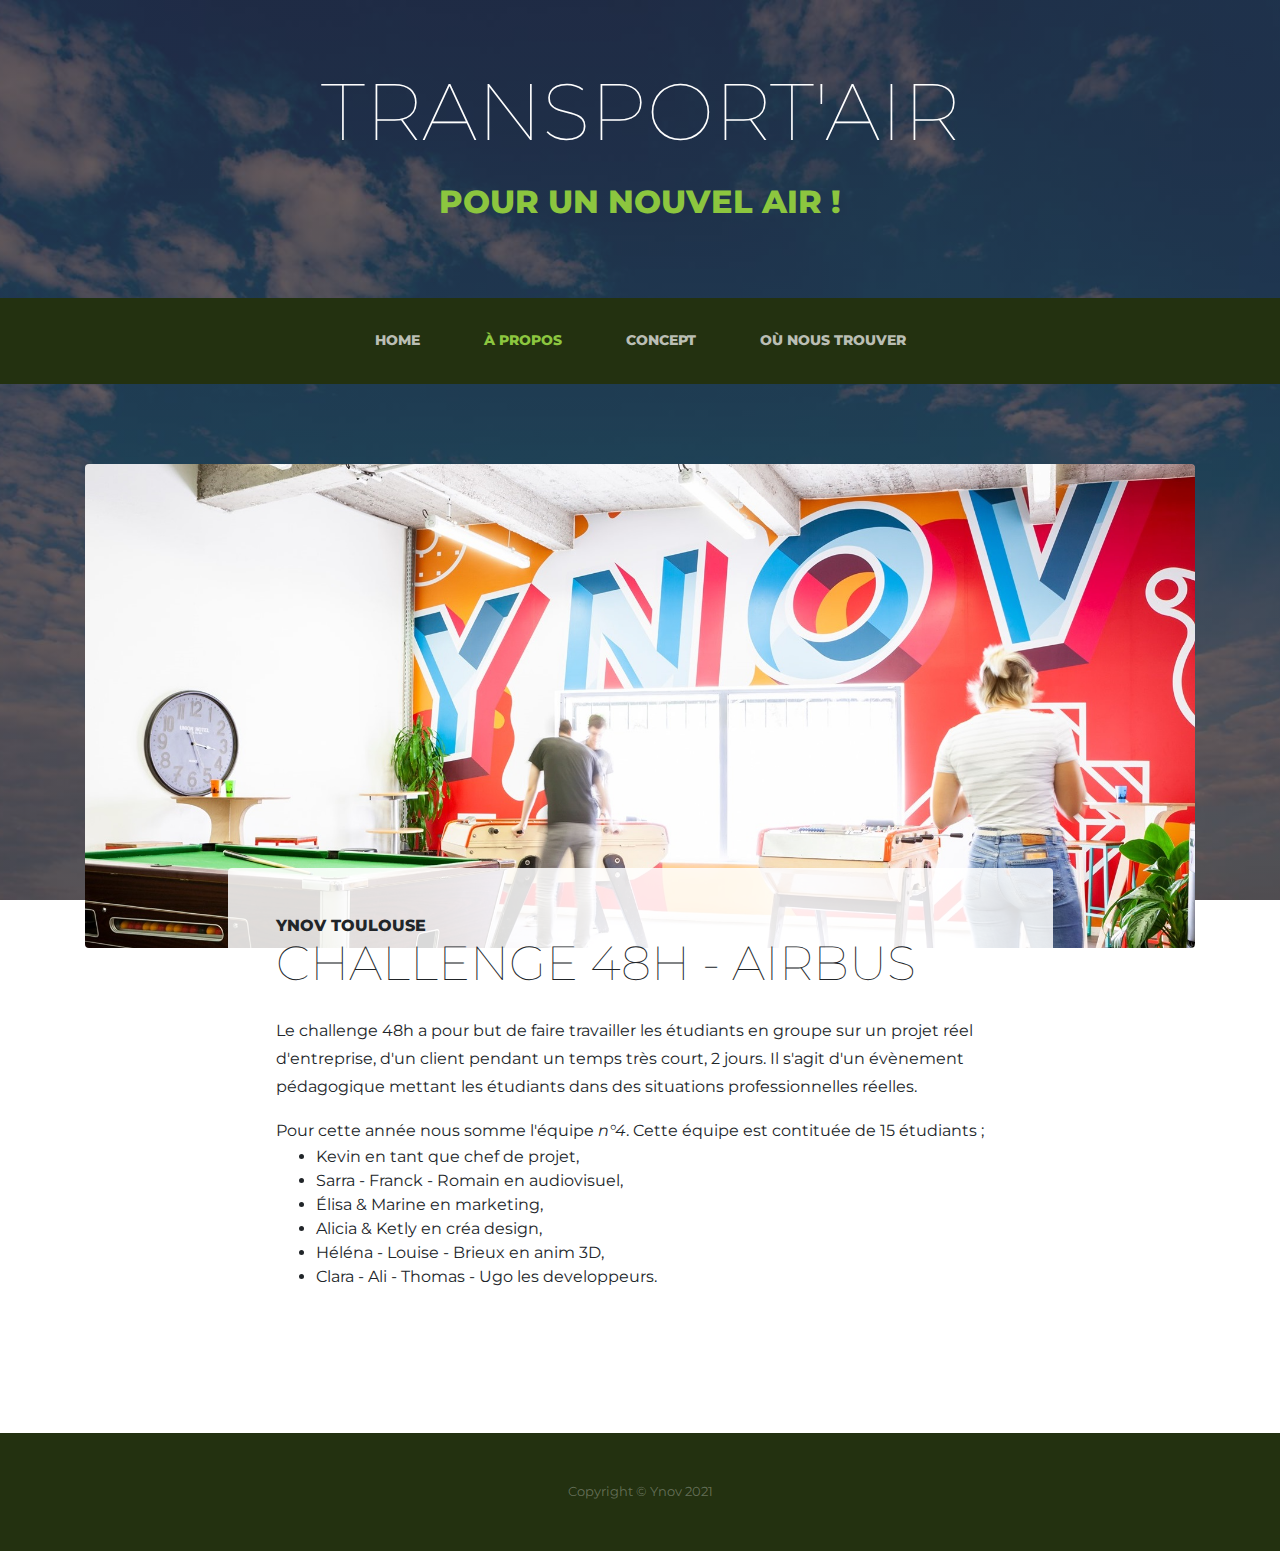
<file: about.html>
<!DOCTYPE html>
<html lang="en">

<head>

  <meta charset="utf-8">
  <meta name="viewport" content="width=device-width, initial-scale=1, shrink-to-fit=no">
  <meta name="description" content="">
  <meta name="author" content="">
  <link rel="shortcut icon" type="image/png" href="img/favicon.ico"/>

  <title>Transport'air</title>

  <!-- Bootstrap core CSS -->
  <link href="vendor/bootstrap/css/bootstrap.min.css" rel="stylesheet">

  <!-- Custom fonts for this template -->
  <link href="https://fonts.googleapis.com/css2?family=Montserrat:wght@400&display=swap" rel="stylesheet">

  <!-- Custom styles for this template -->
  <link href="css/business-casual.min.css" rel="stylesheet">

</head>

<body>

  <h1 class="site-heading text-center text-white d-none d-lg-block">
    <span class="site-heading-lower">Transport'air</span><br><br>
    <span class="site-heading-upper text-primary mb-3">Pour un nouvel air !</span>
  </h1>

  <!-- Navigation -->
  <nav class="navbar navbar-expand-lg navbar-dark py-lg-4" id="mainNav">
    <div class="container">
      <button class="navbar-toggler" type="button" data-toggle="collapse" data-target="#navbarResponsive" aria-controls="navbarResponsive" aria-expanded="false" aria-label="Toggle navigation">
        <span class="navbar-toggler-icon"></span>
      </button>
      <div class="collapse navbar-collapse" id="navbarResponsive">
        <ul class="navbar-nav mx-auto">
          <li class="nav-item px-lg-4">
            <a class="nav-link text-uppercase text-expanded" href="index.html">Home
            </a>
          </li>
          <li class="nav-item active px-lg-4">
            <a class="nav-link text-uppercase text-expanded" href="about.html">À propos
              <span class="sr-only">(current)</span>
            </a>
          </li>
          <li class="nav-item px-lg-4">
            <a class="nav-link text-uppercase text-expanded" href="concept.html">Concept</a>
          </li>
          <li class="nav-item px-lg-4">
            <a class="nav-link text-uppercase text-expanded" href="find.html">Où nous trouver</a>
          </li>
        </ul>
      </div>
    </div>
  </nav>

  <section class="page-section about-heading">
    <div class="container">
      <img class="img-fluid rounded about-heading-img mb-3 mb-lg-0" src="img/about.jpg" alt="">
      <div class="about-heading-content">
        <div class="row">
          <div class="col-xl-9 col-lg-10 mx-auto">
            <div class="bg-faded rounded p-5">
              <h2 class="section-heading mb-4">
                <span class="section-heading-upper">Ynov Toulouse</span>
                <span class="section-heading-lower">Challenge 48h - Airbus</span>
              </h2>
              <p>Le challenge 48h a pour but de faire travailler les étudiants en groupe sur un projet réel d'entreprise, d'un client pendant un temps très court, 2 jours. Il s'agit d'un évènement pédagogique mettant les étudiants dans des situations professionnelles réelles.</p>
              <p class="mb-0">Pour cette année nous somme l'équipe <em>n°4</em>. Cette équipe est contituée de 15 étudiants ; 
                <ul>
                  <li>Kevin en tant que chef de projet,</li>
                  <li> Sarra - Franck - Romain en audiovisuel, </li>
                  <li>Élisa & Marine en marketing, </li>
                  <li>Alicia & Ketly en créa design, </li>
                  <li>Héléna - Louise - Brieux en anim 3D, </li> 
                  <li>Clara - Ali - Thomas - Ugo les developpeurs.</li>
                </ul> 
              </p>
            </div>
          </div>
        </div>
      </div>
    </div>
  </section>

  <footer class="footer text-faded text-center py-5">
    <div class="container">
      <p class="m-0 small">Copyright &copy; Ynov 2021</p>
    </div>
  </footer>

  <!-- Bootstrap core JavaScript -->
  <script src="vendor/jquery/jquery.min.js"></script>
  <script src="vendor/bootstrap/js/bootstrap.bundle.min.js"></script>

</body>

</html>
</file>
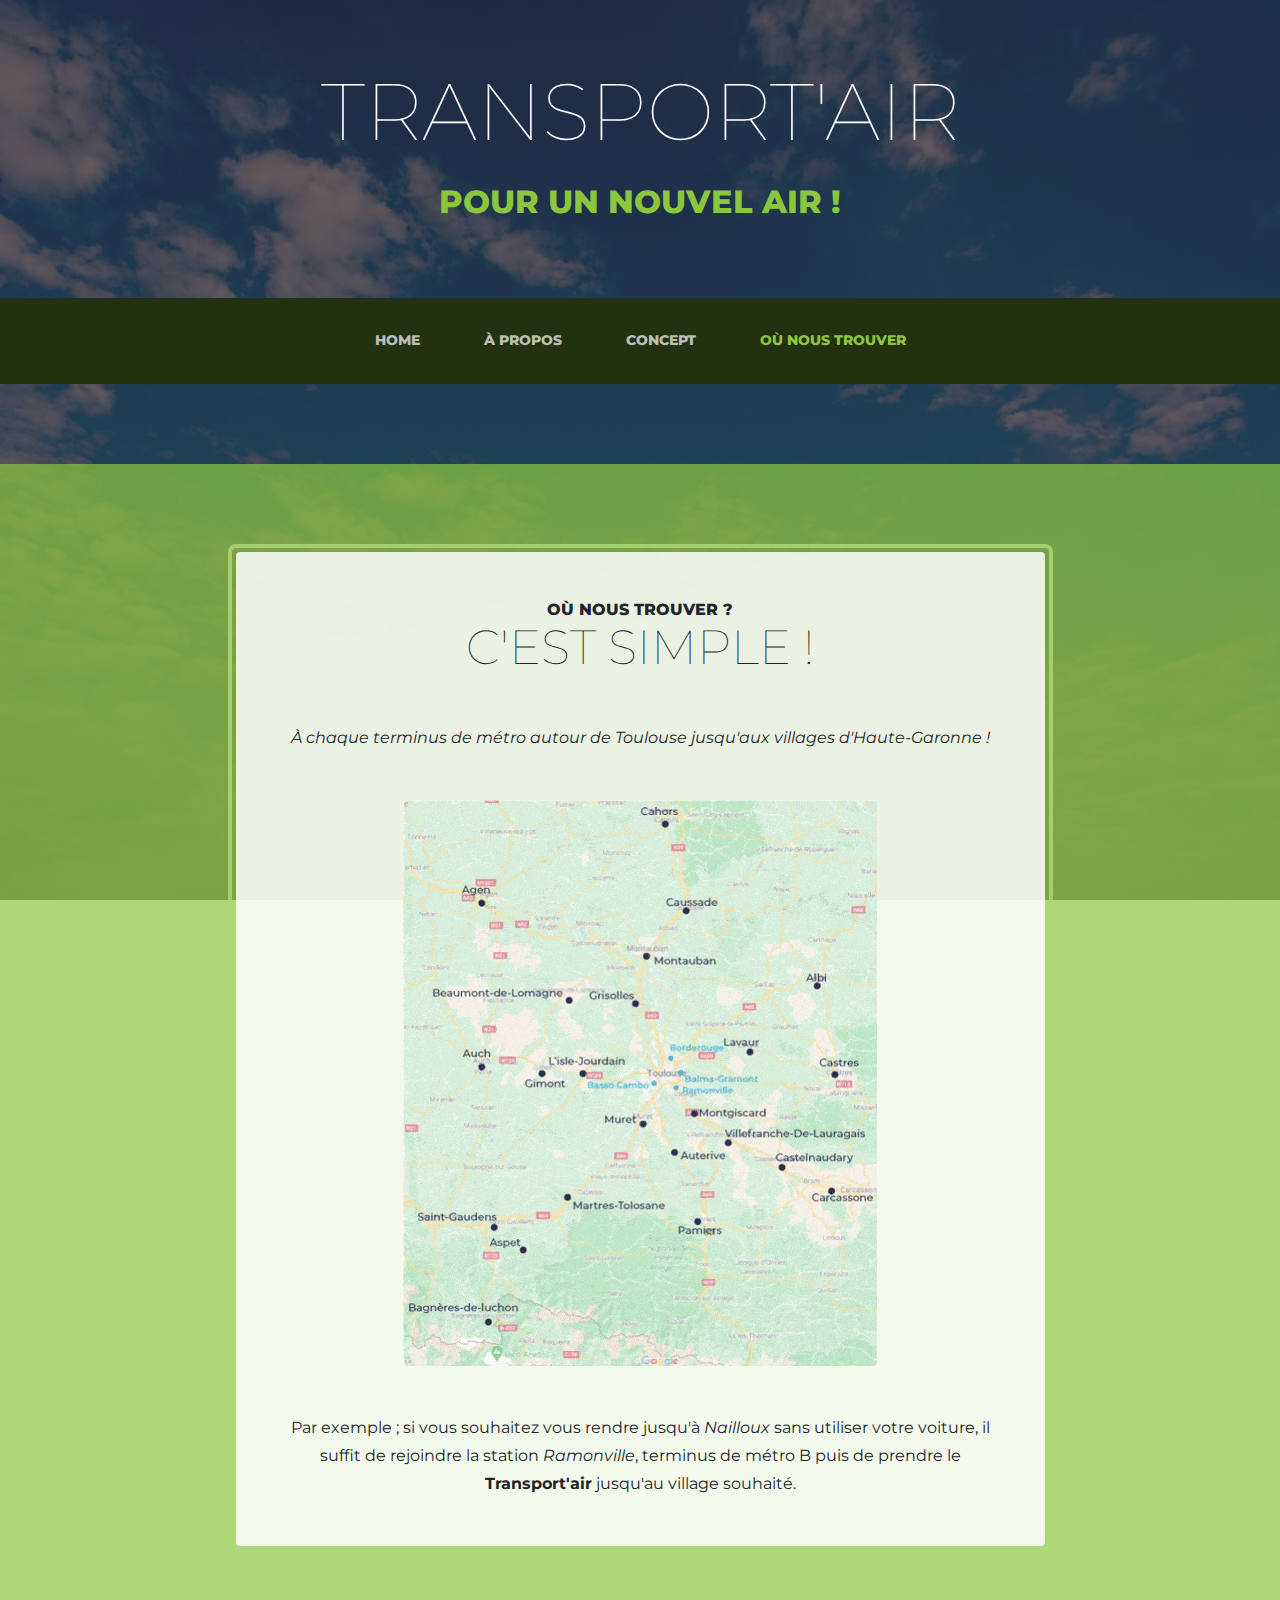
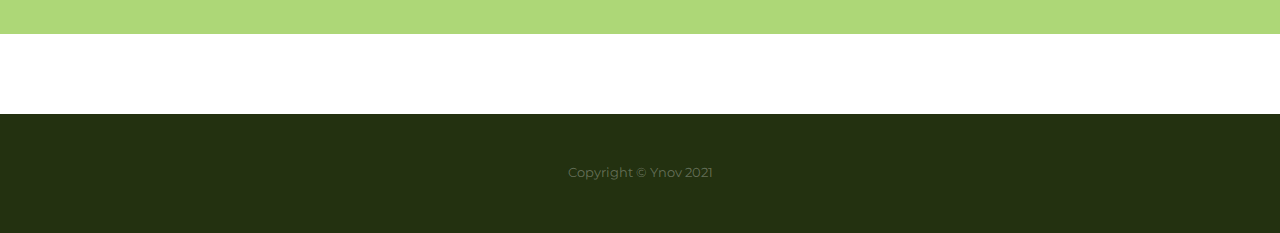
<file: find.html>
<!DOCTYPE html>
<html lang="en">

  <head>

    <meta charset="utf-8">
    <meta name="viewport" content="width=device-width, initial-scale=1, shrink-to-fit=no">
    <meta name="description" content="">
    <meta name="author" content="">
    <link rel="shortcut icon" type="image/png" href="img/favicon.ico"/>

    <title>Transport'air</title>

    <!-- Bootstrap core CSS -->
    <link href="vendor/bootstrap/css/bootstrap.min.css" rel="stylesheet">

    <!-- Custom fonts for this template -->
    <link href="https://fonts.googleapis.com/css2?family=Montserrat:wght@400&display=swap" rel="stylesheet">

    <!-- Custom styles for this template -->
    <link href="css/business-casual.min.css" rel="stylesheet">

  </head>

  <body>

    <h1 class="site-heading text-center text-white d-none d-lg-block">
      <span class="site-heading-lower">Transport'air</span><br><br>
      <span class="site-heading-upper text-primary mb-3">Pour un nouvel air !</span>
    </h1>

    <!-- Navigation -->
    <nav class="navbar navbar-expand-lg navbar-dark py-lg-4" id="mainNav">
      <div class="container">
        <button class="navbar-toggler" type="button" data-toggle="collapse" data-target="#navbarResponsive" aria-controls="navbarResponsive" aria-expanded="false" aria-label="Toggle navigation">
          <span class="navbar-toggler-icon"></span>
        </button>
        <div class="collapse navbar-collapse" id="navbarResponsive">
          <ul class="navbar-nav mx-auto">
            <li class="nav-item px-lg-4">
              <a class="nav-link text-uppercase text-expanded" href="index.html">Home     
              </a>
            </li>
            <li class="nav-item px-lg-4">
            <a class="nav-link text-uppercase text-expanded" href="about.html">À propos</a>
          </li>
          <li class="nav-item px-lg-4">
            <a class="nav-link text-uppercase text-expanded" href="concept.html">Concept</a>
          </li>
          <li class="nav-item active px-lg-4">
            <a class="nav-link text-uppercase text-expanded" href="find.html">Où nous trouver
              <span class="sr-only">(current)</span>
            </a>
          </li>
          </ul>
        </div>
      </div>
    </nav>

    <section class="page-section cta">
      <div class="container">
        <div class="row">
          <div class="col-xl-9 mx-auto">
            <div class="cta-inner text-center rounded">
              <h2 class="section-heading mb-5">
                <span class="section-heading-upper">Où nous trouver ?</span>
                <span class="section-heading-lower">C'est simple !</span>
              </h2>
              <p class="address mb-5">
                <em>
                  À chaque terminus de métro autour de Toulouse jusqu'aux villages d'Haute-Garonne !
                </em>
              </p>
              <img class="product-item-img mx-auto d-flex rounded img-fluid mb-3 mb-lg-0" src="img/map.gif">
              <br><br>
              <p class="mb-0">
                Par exemple ; si vous souhaitez vous rendre jusqu'à <em>Nailloux</em> sans utiliser votre voiture, il suffit de rejoindre la station <em>Ramonville</em>, terminus de métro B puis de prendre le <b>Transport'air</b> jusqu'au village souhaité.
              </p>
            </div>
          </div>
        </div>
      </div>
    </section>

    <footer class="footer text-faded text-center py-5">
      <div class="container">
        <p class="m-0 small">Copyright &copy; Ynov 2021</p>
      </div>
    </footer>

    <!-- Bootstrap core JavaScript -->
    <script src="vendor/jquery/jquery.min.js"></script>
    <script src="vendor/bootstrap/js/bootstrap.bundle.min.js"></script>

    <!-- Script to highlight the active date in the hours list -->
    <script>
      $('.list-hours li').eq(new Date().getDay()).addClass('today');
    </script>

  </body>

</html>
</file>
<file: css/business-casual.min.css>
/*!
 * Start Bootstrap - Business Casual v5.0.11 (https://startbootstrap.com/theme/business-casual)
 * Copyright 2013-2020 Start Bootstrap
 * Licensed under MIT (https://github.com/StartBootstrap/startbootstrap-business-casual/blob/master/LICENSE)
 */

body {
    font-family: 'Montserrat', sans-serif;
    background-image: linear-gradient(rgba(47, 23, 15, .65), rgba(47, 23, 15, .65)), url(../img/bg.jpg);
    background-attachment: fixed;
    background-position: center;
    background-size: cover
}

h1, h2, h3, h4, h5, h6 {
    font-family: 'Montserrat', sans-serif;
}

p {
    line-height: 1.75
}

.text-faded {
    color: rgba(255, 255, 255, .3)
}

.site-heading {
    margin-top: 5rem;
    margin-bottom: 5rem;
    text-transform: uppercase;
    line-height: 1;
    font-family: 'Montserrat', sans-serif;
}

.site-heading .site-heading-upper {
    display: block;
    font-size: 2rem;
    font-weight: 800
}

.site-heading .site-heading-lower {
    font-size: 5rem;
    font-weight: 100;
    line-height: 4rem
}

.page-section {
    margin-top: 5rem;
    margin-bottom: 5rem
}

.section-heading {
    text-transform: uppercase
}

.section-heading .section-heading-upper {
    display: block;
    font-size: 1rem;
    font-weight: 800
}

.section-heading .section-heading-lower {
    display: block;
    font-size: 3rem;
    font-weight: 100
}

.bg-faded {
    background-color: rgba(255, 255, 255, .85)
}

#mainNav {
    background-color: #233110;
    font-family: 'Montserrat', sans-serif;
}

#mainNav .navbar-brand {
    color: #8cc63f
}

#mainNav .navbar-nav .nav-item .nav-link {
    color: rgba(255, 255, 255, .7);
    font-weight: 800
}

#mainNav .navbar-nav .nav-item.active .nav-link {
    color: #8cc63f
}

@media (min-width:992px) {
    #mainNav .navbar-nav .nav-item .nav-link {
        font-size: .9rem
    }
    #mainNav .navbar-nav .nav-item .nav-link:hover {
        color: rgba(255, 255, 255, .4)
    }
    #mainNav .navbar-nav .nav-item.active .nav-link:hover {
        color: #8cc63f
    }
}

.btn-xl {
    font-weight: 700;
    font-size: .8rem;
    padding-top: 1.5rem;
    padding-bottom: 1.5rem;
    padding-left: 2rem;
    padding-right: 2rem
}

.intro {
    position: relative
}

@media (min-width:992px) {
    .intro .intro-img {
        width: 75%;
        float: right
    }
    .intro .intro-text {
        left: 0;
        width: 60%;
        margin-top: 3rem;
        position: absolute
    }
    .intro .intro-text .intro-button {
        width: 100%;
        left: 0;
        position: absolute;
        bottom: -2rem
    }
}

@media (min-width:1200px) {
    .intro .intro-text {
        width: 45%
    }
}

.cta {
    padding-top: 5rem;
    padding-bottom: 5rem;
    background-color: #8bc63fb4
}

.cta .cta-inner {
    position: relative;
    padding: 3rem;
    margin: .5rem;
    background-color: rgba(255, 255, 255, .85)
}

.cta .cta-inner:before {
    border-radius: .5rem;
    content: '';
    position: absolute;
    top: -.5rem;
    bottom: -.5rem;
    left: -.5rem;
    right: -.5rem;
    border: .25rem solid rgba(255, 255, 255, .85);
    z-index: -1
}

@media (min-width:992px) {
    .about-heading .about-heading-img {
        position: relative;
        z-index: 0
    }
    .about-heading .about-heading-content {
        margin-top: -5rem;
        position: relative;
        z-index: 1
    }
}

@media (min-width:992px) {
    .product-item .product-item-title {
        position: relative;
        z-index: 1;
        margin-bottom: -3rem
    }
    .product-item .product-item-img {
        position: relative;
        z-index: 0;
        max-width: 60vw
    }
    .product-item .product-item-description {
        position: relative;
        z-index: 1;
        margin-top: -3rem;
        max-width: 50vw
    }
}

.list-hours {
    font-size: .9rem
}

.list-hours .list-hours-item {
    border-bottom: 1px solid rgba(230, 167, 86, .5);
    padding-bottom: .25rem;
    margin-bottom: 1rem;
    font-style: italic
}

.list-hours .list-hours-item.today {
    font-weight: 700;
    color: #8cc63f
}

@media (min-width:992px) {
    .list-hours {
        width: 50%;
        font-size: 1.1rem
    }
}

.address strong {
    font-size: 1.2rem
}

.footer {
    background-color: #233110
}

.text-primary {
    color: #8cc63f!important
}

.bg-primary {
    background-color: #8cc63f!important
}

.btn {
    box-shadow: 0 3px 3px 0 rgba(33, 37, 41, .1)
}

.btn-primary {
    background-color: #8cc63f;
    border-color: #8cc63f
}

.btn-primary:active, .btn-primary:focus, .btn-primary:hover {
    background-color: #233110;
    border-color: #233110
}

.font-weight-light {
    font-weight: 100!important
}
</file>
